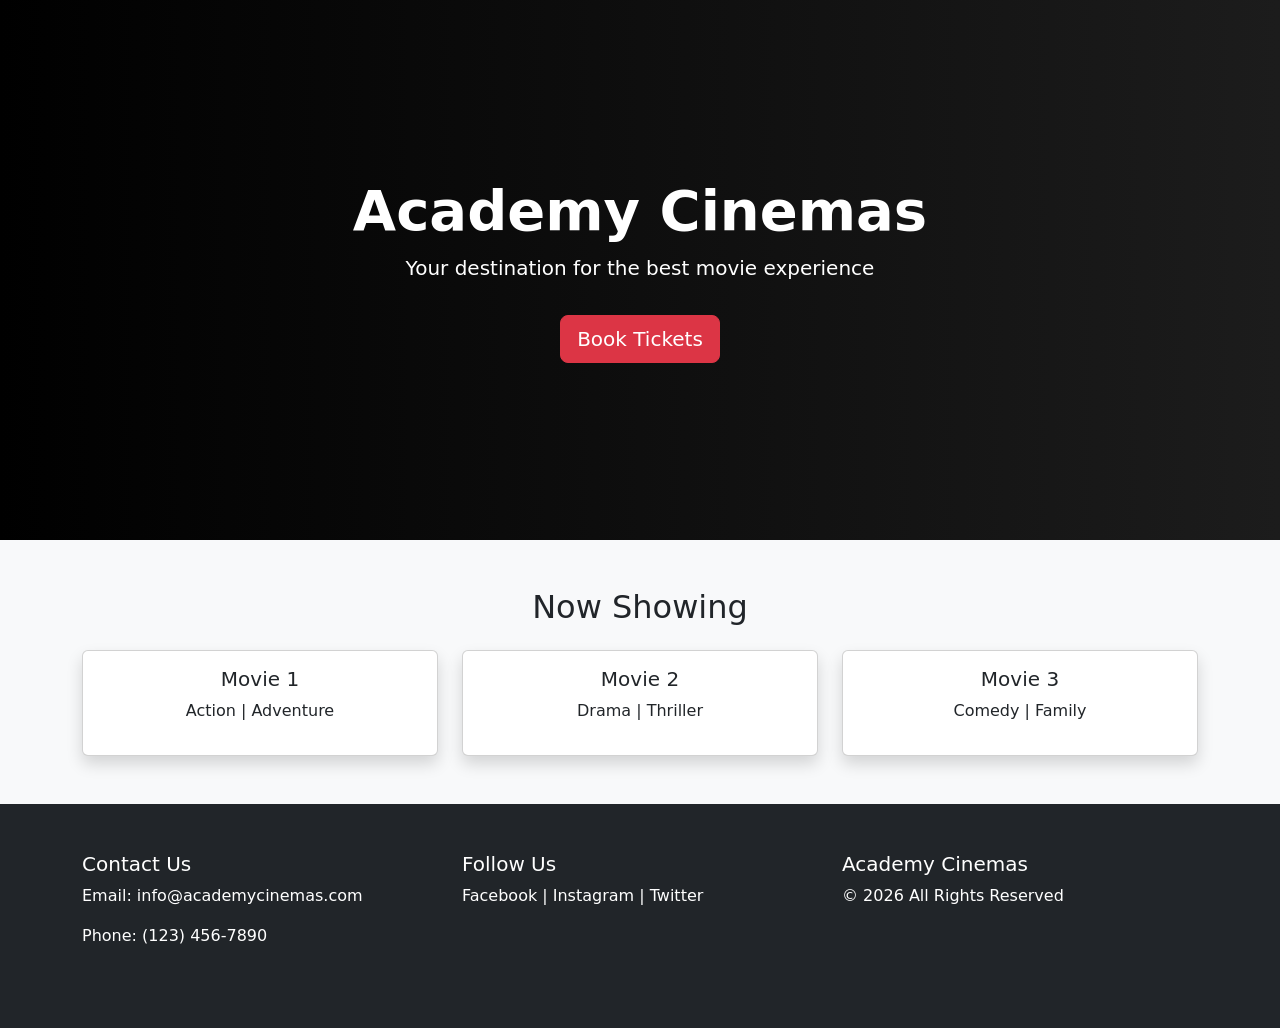
<file: Academy-Cinemas/index.html>
<!DOCTYPE html>
<html lang="en">

<head>
    <meta charset="UTF-8">
    <meta name="viewport" content="width=device-width, initial-scale=1.0">
    <title>Academy Cinemas</title>

    <!-- Bootstrap -->
    <link href="https://cdn.jsdelivr.net/npm/bootstrap@5.2.3/dist/css/bootstrap.min.css" rel="stylesheet">

    <!-- Custom CSS -->
    <link rel="stylesheet" href="css/style.css">
</head>

<body>

<!-- HERO SECTION -->
<div class="hero-section d-flex align-items-center justify-content-center text-center text-white">
    <div>
        <h1 class="display-4 fw-bold">Academy Cinemas</h1>
        <p class="lead">Your destination for the best movie experience</p>
        <button class="btn btn-danger btn-lg mt-3">Book Tickets</button>
    </div>
</div>

<!-- CONTENT SECTION -->
<div class="container my-5 text-center">
    <h2 class="mb-4">Now Showing</h2>

    <div class="row g-4">

        <div class="col-md-4">
            <div class="card shadow">
                <div class="card-body">
                    <h5>Movie 1</h5>
                    <p>Action | Adventure</p>
                </div>
            </div>
        </div>

        <div class="col-md-4">
            <div class="card shadow">
                <div class="card-body">
                    <h5>Movie 2</h5>
                    <p>Drama | Thriller</p>
                </div>
            </div>
        </div>

        <div class="col-md-4">
            <div class="card shadow">
                <div class="card-body">
                    <h5>Movie 3</h5>
                    <p>Comedy | Family</p>
                </div>
            </div>
        </div>

    </div>
</div>

<!-- FOOTER -->
<footer class="bg-dark text-white mt-5 py-5">
    <div class="container">
        <div class="row text-center text-md-start">

            <div class="col-md-4 mb-3">
                <h5>Contact Us</h5>
                <p>Email: info@academycinemas.com</p>
                <p>Phone: (123) 456-7890</p>
            </div>

            <div class="col-md-4 mb-3">
                <h5>Follow Us</h5>
                <p>Facebook | Instagram | Twitter</p>
            </div>

            <div class="col-md-4 mb-3">
                <h5>Academy Cinemas</h5>
                <p>© 2026 All Rights Reserved</p>
            </div>

        </div>
    </div>
</footer>

<!-- Bootstrap JS -->
<script src="https://cdn.jsdelivr.net/npm/bootstrap@5.2.3/dist/js/bootstrap.bundle.min.js"></script>

</body>
</html>
</file>
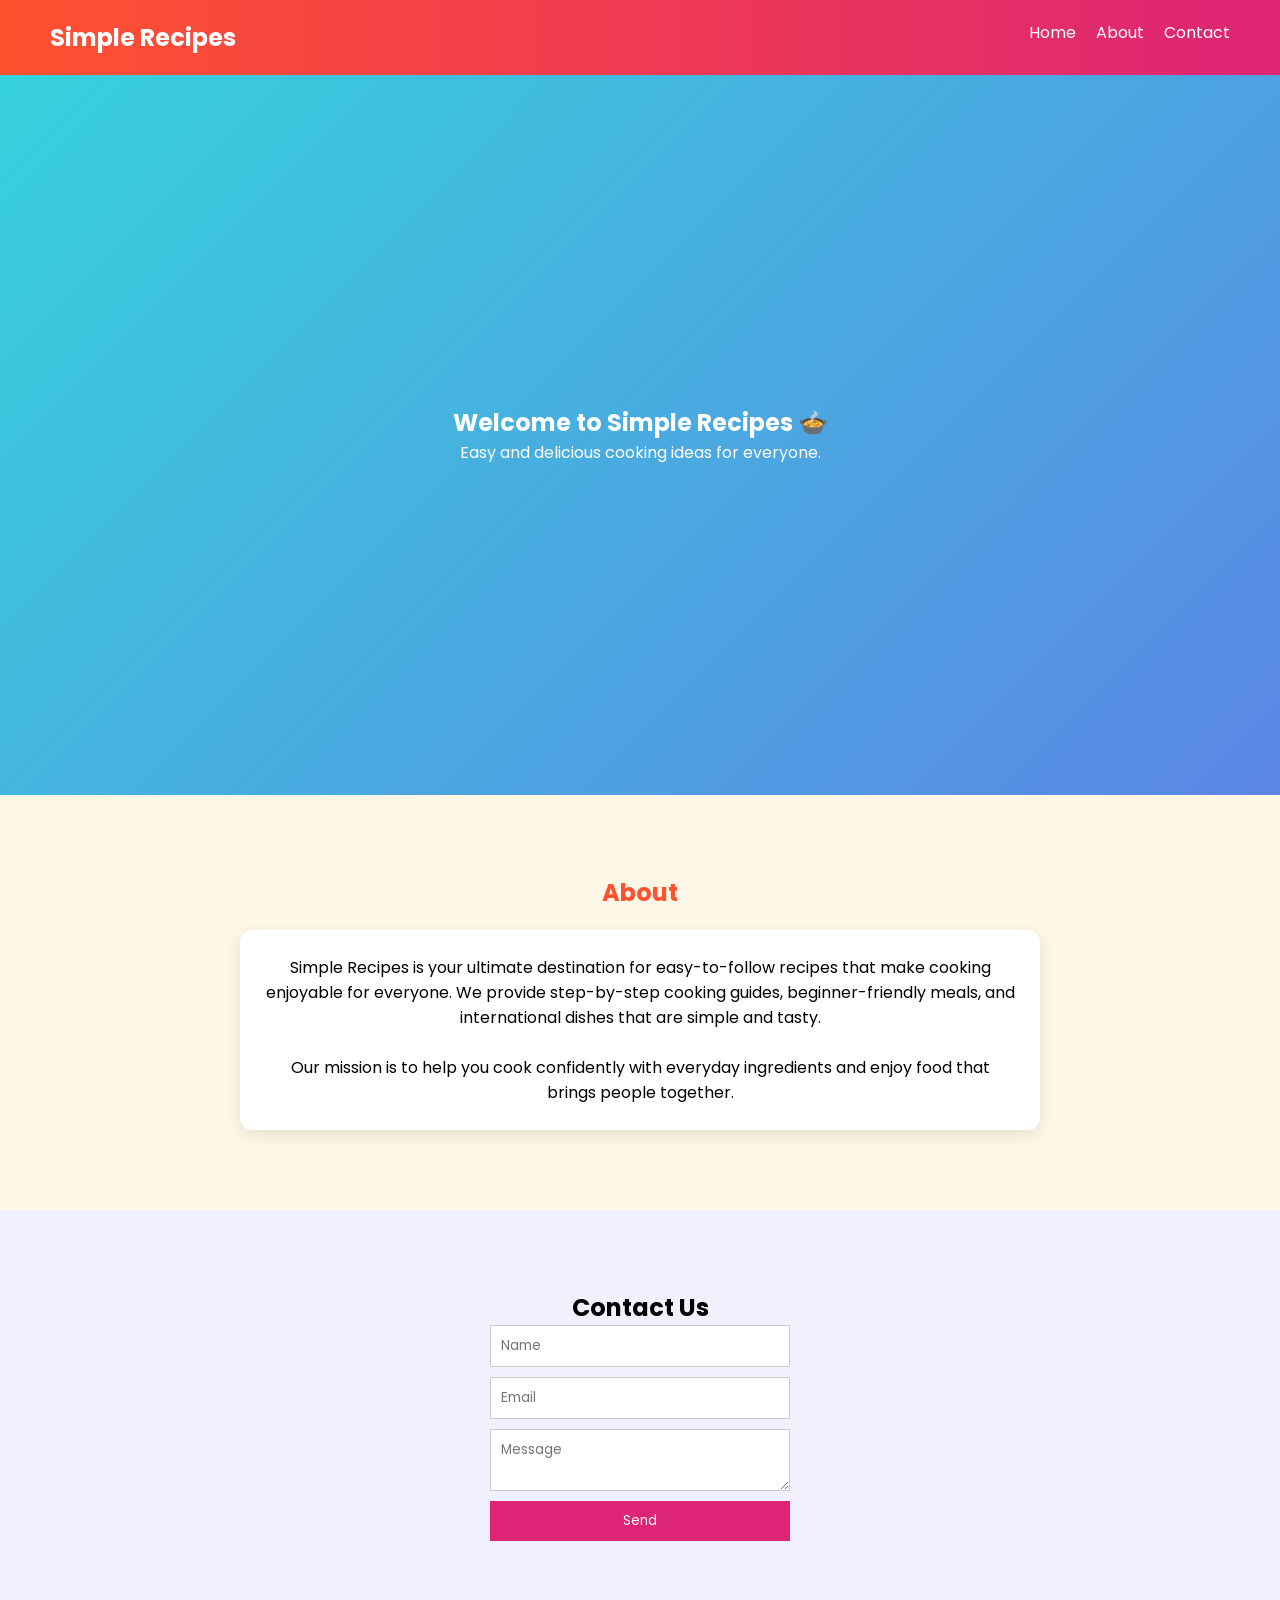
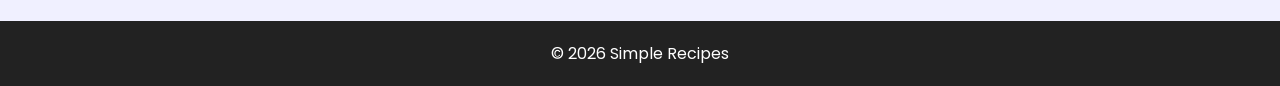
<file: Simple-Recipes-Website/index.html>
<!DOCTYPE html>
<html lang="en">
<head>
  <meta charset="UTF-8">
  <title>Simple Recipes</title>

  <link href="https://fonts.googleapis.com/css2?family=Poppins:wght@300;400;600&display=swap" rel="stylesheet">
  <link rel="stylesheet" href="style.css">
</head>

<body>

<header>
  <nav class="navbar">
    <h1 class="logo">Simple Recipes</h1>

    <ul class="nav-links">
      <li><a href="#home">Home</a></li>
      <li><a href="#about">About</a></li>
      <li><a href="#contact">Contact</a></li>
    </ul>
  </nav>
</header>

<section id="home" class="hero">
  <h2>Welcome to Simple Recipes 🍲</h2>
  <p>Easy and delicious cooking ideas for everyone.</p>
</section>

<!-- ABOUT SECTION (IMPORTANT PART) -->
<section id="about" class="about">
  <h2>About</h2>

  <div class="about-box">
    <p>
      Simple Recipes is your ultimate destination for easy-to-follow recipes that make cooking enjoyable for everyone. We provide step-by-step cooking guides, beginner-friendly meals, and international dishes that are simple and tasty.
      <br><br>
      Our mission is to help you cook confidently with everyday ingredients and enjoy food that brings people together.
    </p>
  </div>
</section>

<section id="contact" class="contact">
  <h2>Contact Us</h2>

  <form>
    <input type="text" placeholder="Name">
    <input type="email" placeholder="Email">
    <textarea placeholder="Message"></textarea>
    <button type="submit">Send</button>
  </form>
</section>

<footer>
  <p>© 2026 Simple Recipes</p>
</footer>

</body>
</html>
</file>
<file: Academy-Cinemas/css/style.css>
body {
    background-color: #f8f9fa;
}

footer a {
    text-decoration: none;
}

footer a:hover {
    text-decoration: underline;
}

.hero-section {
    height: 60vh;
    background: linear-gradient(to right, #000000, #1c1c1c);
}
</file>
<file: Simple-Recipes-Website/style.css>
* {
  margin: 0;
  padding: 0;
  box-sizing: border-box;
  font-family: Poppins, sans-serif;
  scroll-behavior: smooth;
}

/* NAVBAR */
.navbar {
  display: flex;
  justify-content: space-between;
  padding: 20px 50px;
  background: linear-gradient(90deg, #ff512f, #dd2476);
  color: white;
}

.nav-links {
  list-style: none;
  display: flex;
  gap: 20px;
}

.nav-links a {
  color: white;
  text-decoration: none;
}

/* HERO */
.hero {
  height: 80vh;
  display: flex;
  flex-direction: column;
  justify-content: center;
  align-items: center;
  background: linear-gradient(135deg, #36d1dc, #5b86e5);
  color: white;
  text-align: center;
}

/* ABOUT */
.about {
  padding: 80px 40px;
  background: #fff7e6;
  text-align: center;
}

.about h2 {
  color: #ff512f;
  margin-bottom: 20px;
}

.about-box {
  max-width: 800px;
  margin: auto;
  background: white;
  padding: 25px;
  border-radius: 12px;
  box-shadow: 0 5px 15px rgba(0,0,0,0.1);
}

/* CONTACT */
.contact {
  padding: 80px 40px;
  text-align: center;
  background: #f0f0ff;
}

.contact form {
  display: flex;
  flex-direction: column;
  width: 300px;
  margin: auto;
  gap: 10px;
}

input, textarea {
  padding: 10px;
  border: 1px solid #ccc;
}

button {
  background: #dd2476;
  color: white;
  padding: 10px;
  border: none;
  cursor: pointer;
}

/* FOOTER */
footer {
  text-align: center;
  padding: 20px;
  background: #222;
  color: white;
}
</file>
